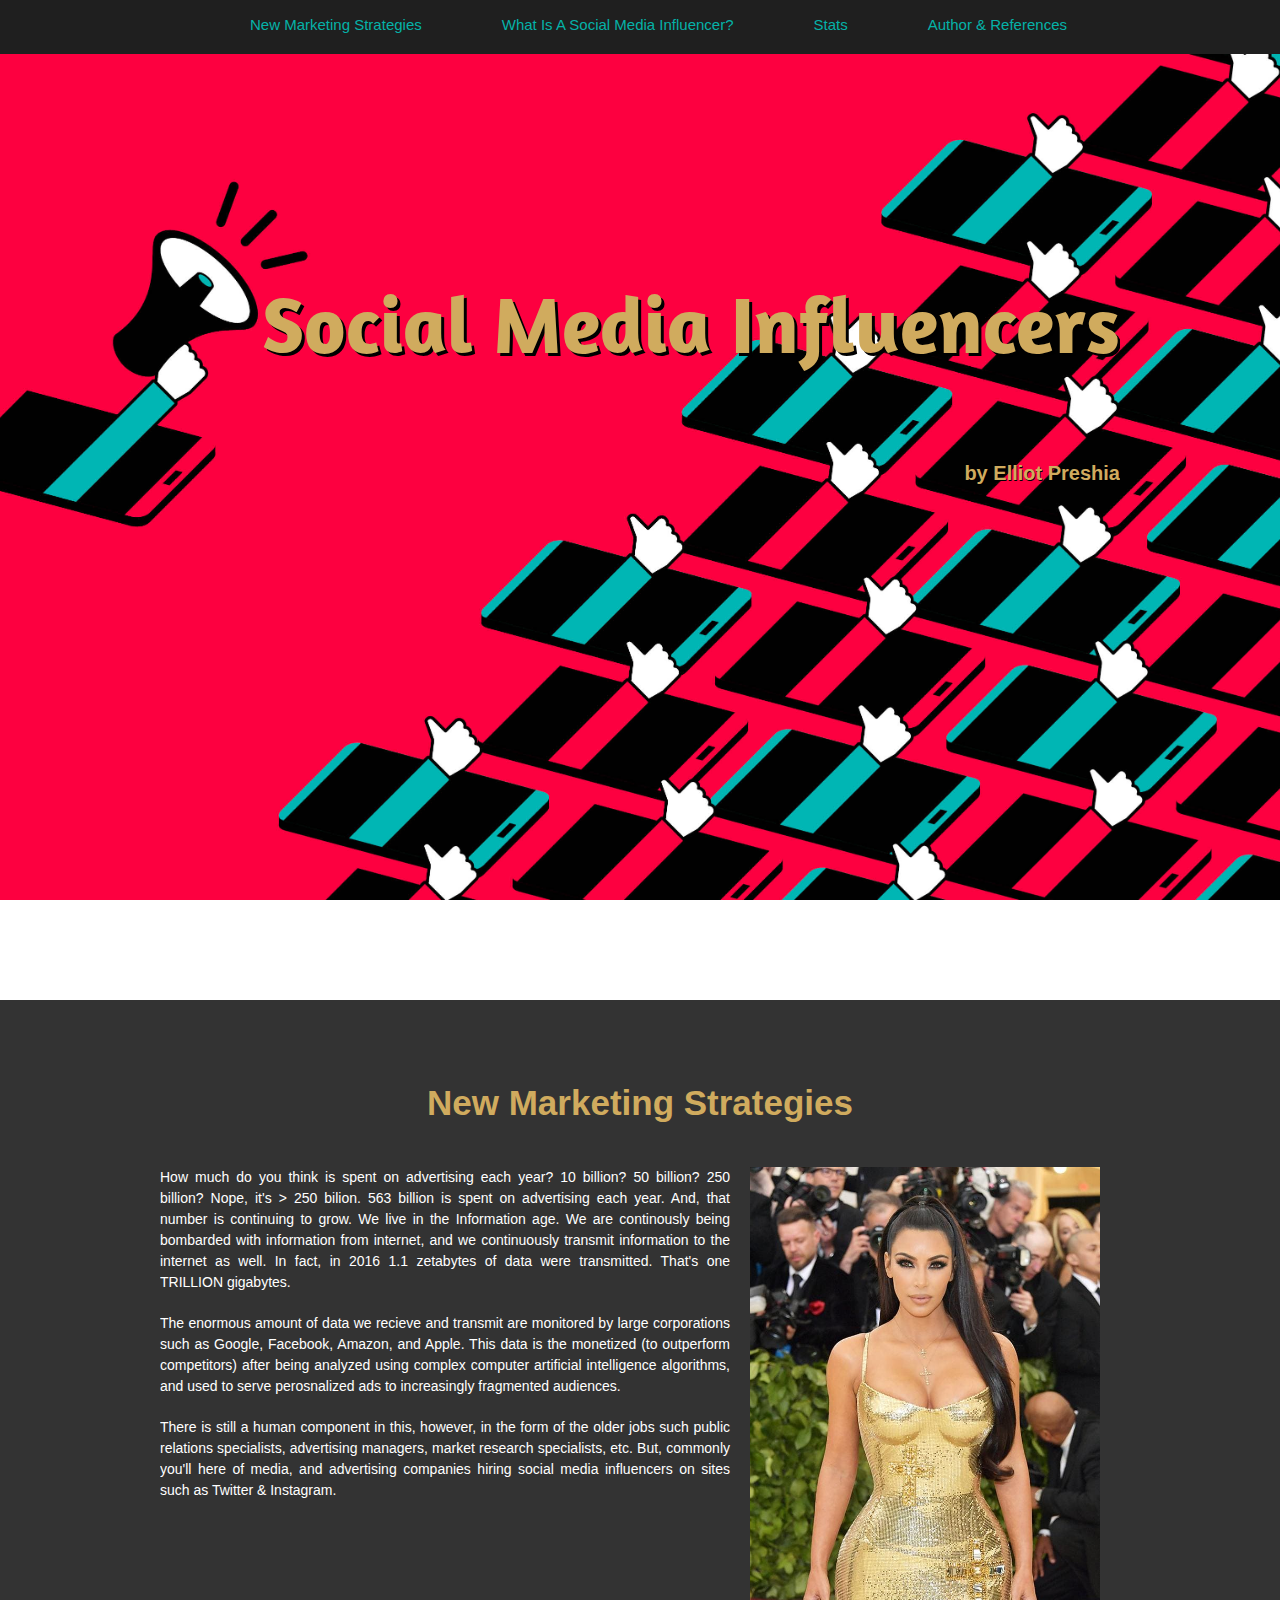
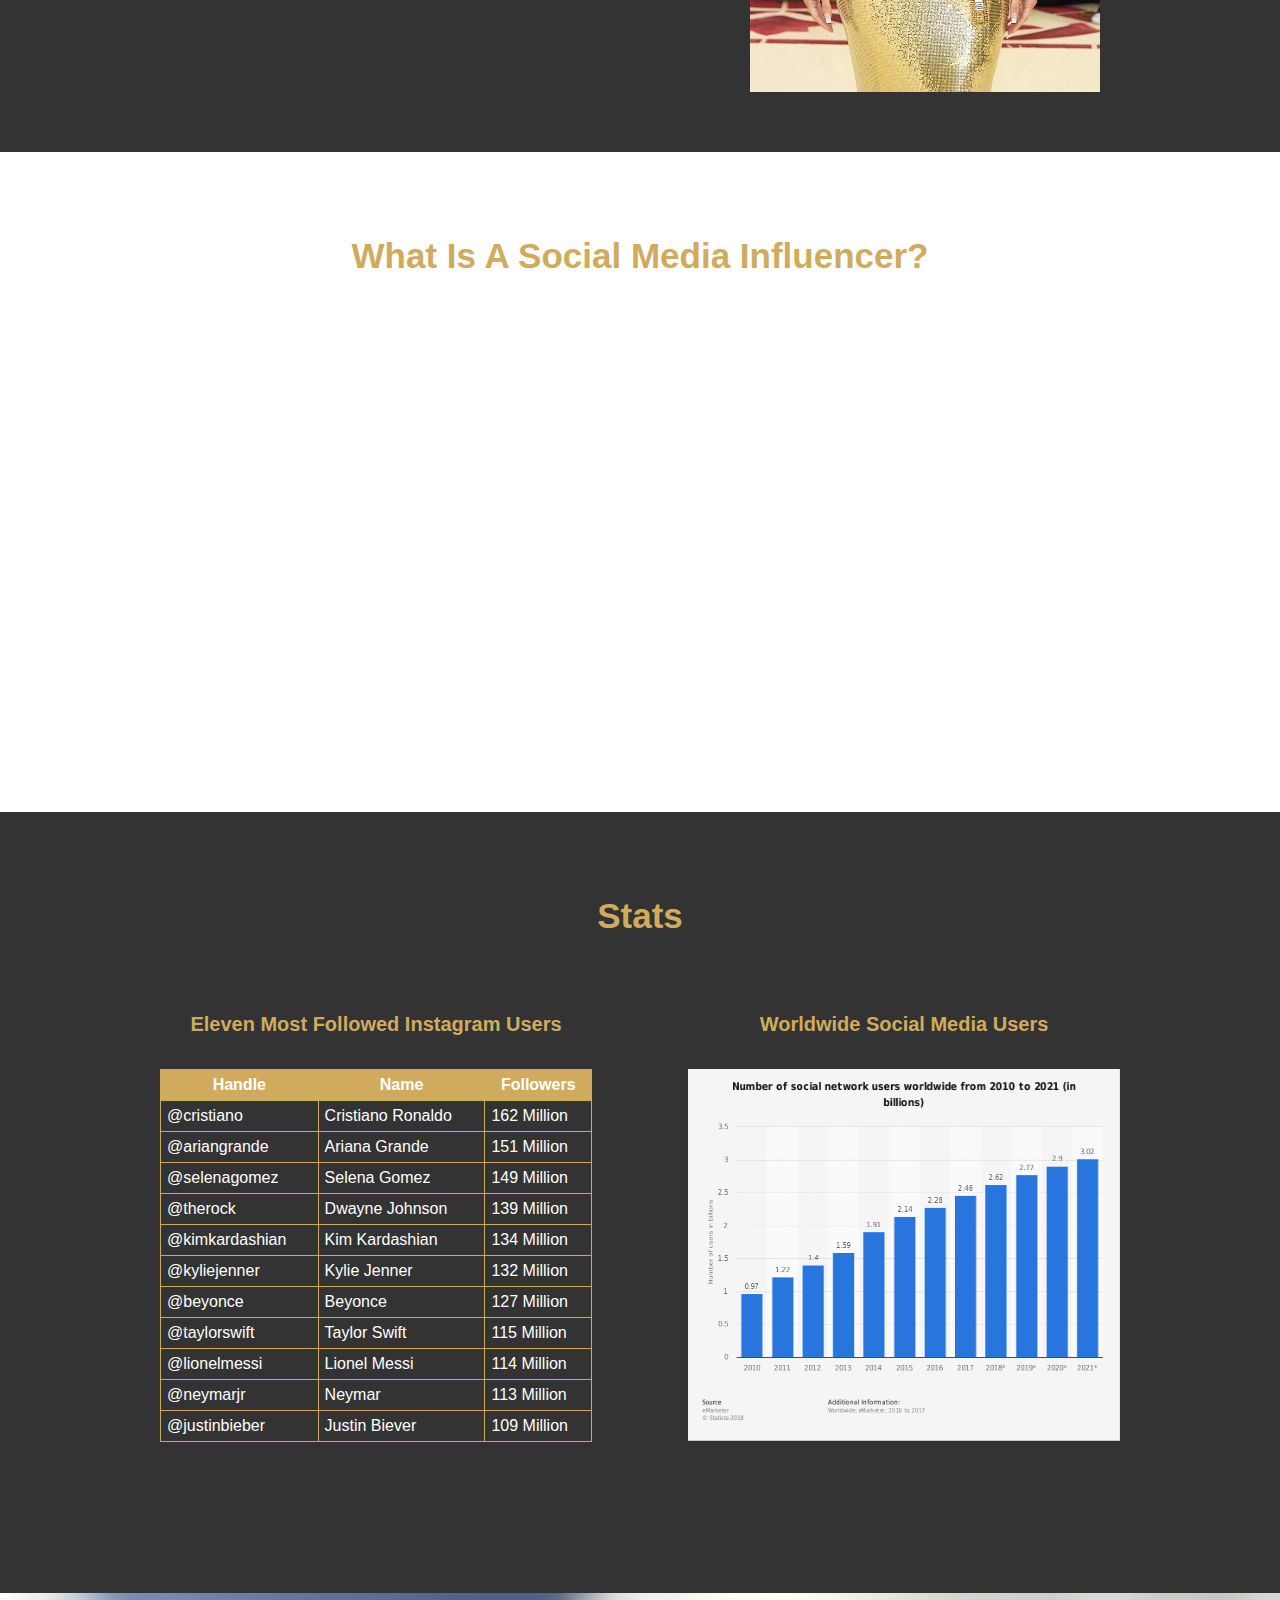
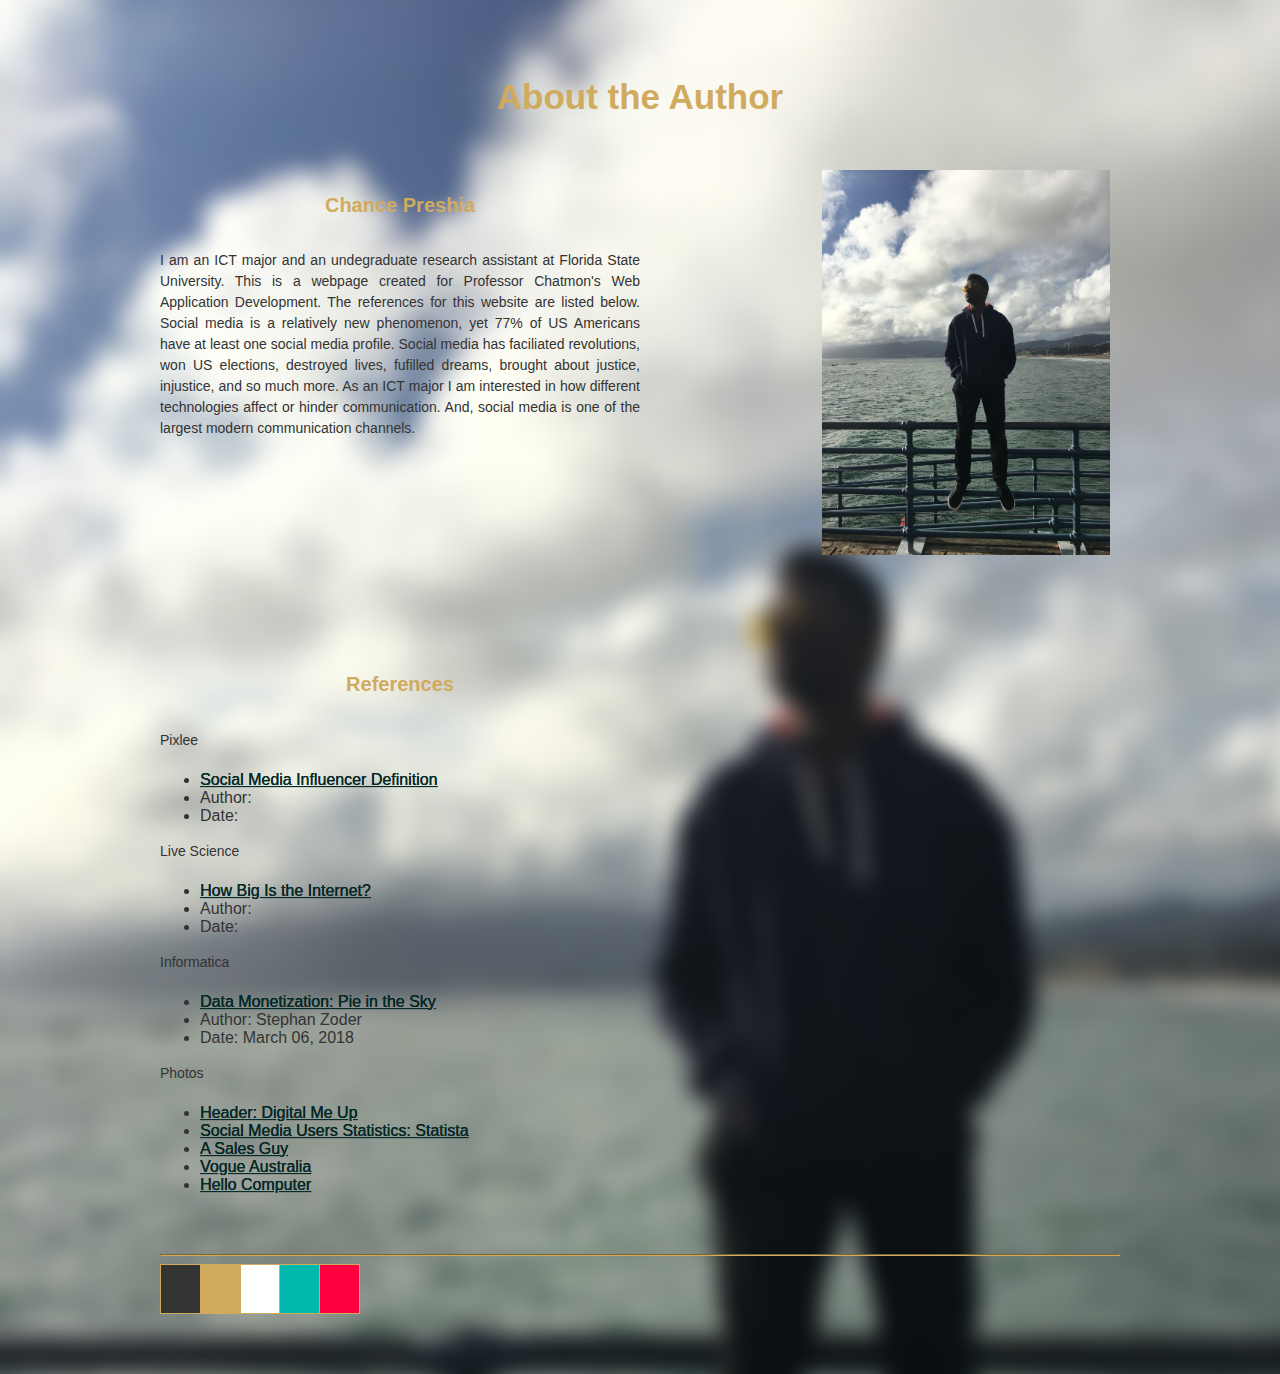
<file: lesson7_project_2/index.html>
<!DOCTYPE html>
<html>
    <head>
        <meta charset="UTF-8">
        <title>Social Media Influencers</title>
        <link href="style.css" rel="stylesheet" type="text/css">
       <link href='http://fonts.googleapis.com/css?family=Amaranth' rel='stylesheet' type='text/css'>
    <link rel="shortcut icon" href="favicon.ico">
    </head>
    <body>
    <!------------- SPLASH SECTION -------------------->
        <section id="splash">  <!-- splash section provides background for navbar and title-page -->
            <!--Navigation Bar holds Navigation Buttons -->
                <div id="navbar">
                	<div class="container">  <!-- container keeps everything aligned and centered no matter what the window size -->
                		<ul  id="menu">
                			<!-- button class provides button-like appearance and scrolling javascript (see bottom of html code) -->
                			<li><a href="#overview" class="button">New Marketing Strategies</a></li>
                			<li><a href="#video" class="button">What Is A Social Media Influencer?</a></li>
                   			<li><a href="#stats" class="button">Stats</a></li>
                   			<li><a href="#author" class="button">Author & References</a></li>
                		</ul>
                	</div> <!-- end container -->
                </div> <!-- end navbar -->
                <!-- Title page -->
                <div id="title-page"> <!-- Used to style the title and subtitle -->
                    <div class="container"> 
                        <h1>Social Media Influencers</h1>
                        <h2>by Elliot Preshia</h2>
                    </div> <!-- end container -->
                </div> <!-- end title-page -->
        </section> <!-- end SPLASH section -->
            <!------------- OVERVIEW SECTION -------------------->
        <section id="overview">
                <div class="container"><!-- Every section uses a container to keep everything aligned and centered  -->
                	<center><h1>New Marketing Strategies</h1></center>
                	<img src="images/kimkardashian.jpg" width="350" class="fltright"> <!-- fltright class alignes image on right and adds margin -->
                	    <p> How much do you think is spent on advertising each year? 10 billion? 50 billion? 250 billion? Nope, it's &gt; 250 bilion. 563 billion is spent on advertising each year. And, that number is continuing to grow. We live in the Information age. We are continously being bombarded with information from internet, and we continuously transmit information to the internet as well. In fact, in 2016 1.1 zetabytes of data were transmitted. That's one TRILLION gigabytes.
                        </p>
                        <p>
                            The enormous amount of data we recieve and transmit are
                            monitored by large corporations such as Google,
                            Facebook, Amazon, and Apple. This data is the monetized (to outperform competitors) after being analyzed using complex computer artificial intelligence algorithms,
                            and used to serve perosnalized ads to increasingly fragmented audiences.
                        </p>
                        <p>
                            There is still a human component in this, however, in the form of the older jobs such public relations specialists, advertising managers, market research specialists, etc. But, commonly you'll here of media, and advertising companies hiring social media influencers on sites such as Twitter & Instagram. 
                        </p>
            	</div> <!-- end container -->
        </section><!--end OVERVIEW section -->
            <!------------- VIDEO SECTION -------------------->
        <section id="video">
                    <div class="container">        
                		<center><h1>What Is A Social Media Influencer?</h1><br></center>
                        <!-- the below code is provided by YouTube to embedded movies (share > embed) -->
                        <!-- include http: in src if previewing on your own computer, remove it when you upload to server -->
                        <center>
                		<iframe width="560" height="315" src="https://www.youtube-nocookie.com/embed/etQ36X37dXo" frameborder="0" allow="accelerometer; autoplay; encrypted-media; gyroscope; picture-in-picture" allowfullscreen></iframe>
                		</center>
                        <p>&nbsp;</p>
                        <p>&nbsp;</p> <!-- too lazy to add padding-bottom to stylesheet -->
                	</div> <!-- end container -->
                </section>
        <section id="stats">
            <div class="container">
                    <center><h1>Stats </h1></center>
                	<div class="half_container"> <!-- format in two columns / begin first column -->
            		<center><h2>Eleven Most Followed Instagram Users</h2></center>
                            <table style="width:100%" table border="1" cellpadding="12" cellspacing="0">
                                <tr>
                                  <th> Handle</th>
                                  <th> Name </th>
                                  <th> Followers </th>
                                </tr>
                                <tr>
                                    <td>@cristiano</td>
                                    <td>Cristiano Ronaldo</td>
                                    <td>162 Million</td>
                                </tr>
                                <tr>
                                    <td>@ariangrande</td>
                                    <td>Ariana Grande</td>
                                    <td>151 Million</td>
                                </tr>
                                <tr>
                                    <td>@selenagomez</td>
                                    <td>Selena Gomez</td>
                                    <td>149 Million</td>
                                </tr>
                                <tr>
                                    <td>@therock</td>
                                    <td>Dwayne Johnson</dh>
                                    <td>139 Million</td>
                                </tr>
                                <tr>
                                    <td>@kimkardashian</td>
                                    <td>Kim Kardashian</td>
                                    <td>134 Million</td>
                                </tr>
                                 <tr>
                                    <td>@kyliejenner</td>
                                    <td>Kylie Jenner</td>
                                    <td>132 Million</td>
                                </tr>
                                 <tr>
                                    <td>@beyonce</td>
                                    <td>Beyonce</td>
                                    <td>127 Million</td>
                                </tr>
                                 <tr>
                                    <td>@taylorswift</td>
                                    <td>Taylor Swift</td>
                                    <td>115 Million</td>
                                </tr>
                                 <tr>
                                    <td>@lionelmessi</td>
                                    <td>Lionel Messi</td>
                                    <td>114 Million</td>
                                </tr>
                                 <tr>
                                    <td>@neymarjr</td>
                                    <td>Neymar</td>
                                    <td>113 Million</td>
                                </tr>
                                 <tr>
                                    <td>@justinbieber</td>
                                    <td>Justin Biever</td>
                                    <td>109 Million</td>
                                </tr>
                            </table>
                            <br>
                            <br>
            		<p>&nbsp;</p>
            	</div> <!--end half_container / 1st column-->
            	<div class="half_container2"> <!-- begin 2nd column -->
               		<center><h2>Worldwide Social Media Users</h2></center>
                    <a href="https://www.statista.com/statistics/278414/number-of-worldwide-social-network-users/" target="_blank"> <img src ="images/socialmediastats.png" width="100%" height="371.5"> <a/>
            	</div>
                </div> <!-- end container -->
        </section> <!-- end stats section -->
        <section id = "footer">
            <section id ="author">
                <div class="container">
                        <center><h1>About the Author</h1></center>
                        <div class="half_container">
                        <center><h2>Chance Preshia</h2></center>
                            <p>I am an ICT major and an undegraduate research assistant at Florida State University. This is a webpage created for Professor Chatmon's Web Application Development. The references for this website are listed below. Social media is a relatively new phenomenon, yet 77% of US Americans have at least one social media profile. Social media has faciliated revolutions, won US elections, destroyed lives, fufilled dreams, brought about justice, injustice, and so much more. As an ICT major I am interested in how different technologies affect or hinder communication. And, social media is one of the largest modern communication channels.</p>
                        </div>
                        <!-- Why does the above section highlight when hovering above it?-->
                        <img src="images/authorpicture.jpg" alt="picture of the author" height="384.35" height=512.25>
                        
                        <div class = "half_container">
                            <br>
                            <br>
                            <br>
                            <br>
                            <br>
                            <br>
                            <br>
                            <br>
                            <br>
                            <br>
                    	    <center><h2>References</h2></center>
                                    
                                    <p>Pixlee </p>
                                    <ul>
                                        <li><a href="https://www.pixlee.com/definitions/definition-social-media-influencer" target="_blank"> Social Media Influencer Definition</a></li>
                                        <li>Author: </li>
                                        <li>Date: </li>
                                    </ul>
                                    
                                    
                                    <p>Live Science </p>
                                    <ul>
                                        <li><a href="https://www.livescience.com/54094-how-big-is-the-internet.html" target="_blank"> How Big Is the Internet?</a></li>
                                        <li>Author: </li>
                                        <li>Date: </li>
                                    </ul>
                                    
                                    <p>Informatica </p>
                                    <ul>
                                        <li><a href = "https://blogs.informatica.com/2018/03/06/data-monetization-pie-in-the-sky/#fbid=8PRIYNyd_O2" target="_blank"> Data Monetization: Pie in the Sky </a></li>
                                        <li>Author: Stephan Zoder</li>
                                        <li>Date: March 06, 2018 </li>
                                    </ul>
                                    <p>Photos</p>
                                    <ul>
                                        <li><a href = "https://digital-me-up.com/2017/04/06/impact-social-media-influencers/" target="_blank">Header: Digital Me Up</a></li>
                                         <li><a href = "https://www.statista.com/statistics/278414/number-of-worldwide-social-network-users/" target="_blank">Social Media Users Statistics: Statista</a></li>
                                         <li><a href = "https://www.asalesguy.com/wp-content/uploads/2016/09/Question-marks-1.jpg" target="_blank">A Sales Guy</a></li>
                                         <li><a href = "https://cdn.newsapi.com.au/image/v1/2f3cbeb93014f772389022c1adfe50f7" target="_blank">Vogue Australia</a></li>
                                         <li><a href = "https://www.hellocomputer.com/wp-content/uploads/2017/08/Influencer-Marketing-Twitter.jpg" target="_blank">Hello Computer</a></li>
                                         
                                         
                                    </ul>
                            <br>
                            <br>
            	    </div> 
            	    <!--end half_container / 2nd column-->
                    <section id ="credits">
                        <div class ="container">
                        <hr>
                         <table width="200" height="50">
                              <tr>
                                <td bgcolor= "#333"></td>
                                <td bgcolor= "#D0AB5E"></td>
                                <td bgcolor= "#fff"></td>
                                <td bgcolor= "#00B8AC"></td>
                                <td bgcolor= "#FE0040"></td>
                        
                              </tr>
                            </table>
                        </div>
                    </section>
                </div> <!--End Footer -->
            </section>  <!---End Author --->
        </section> <!--- End Container --->
    </body>
</html>
</file>
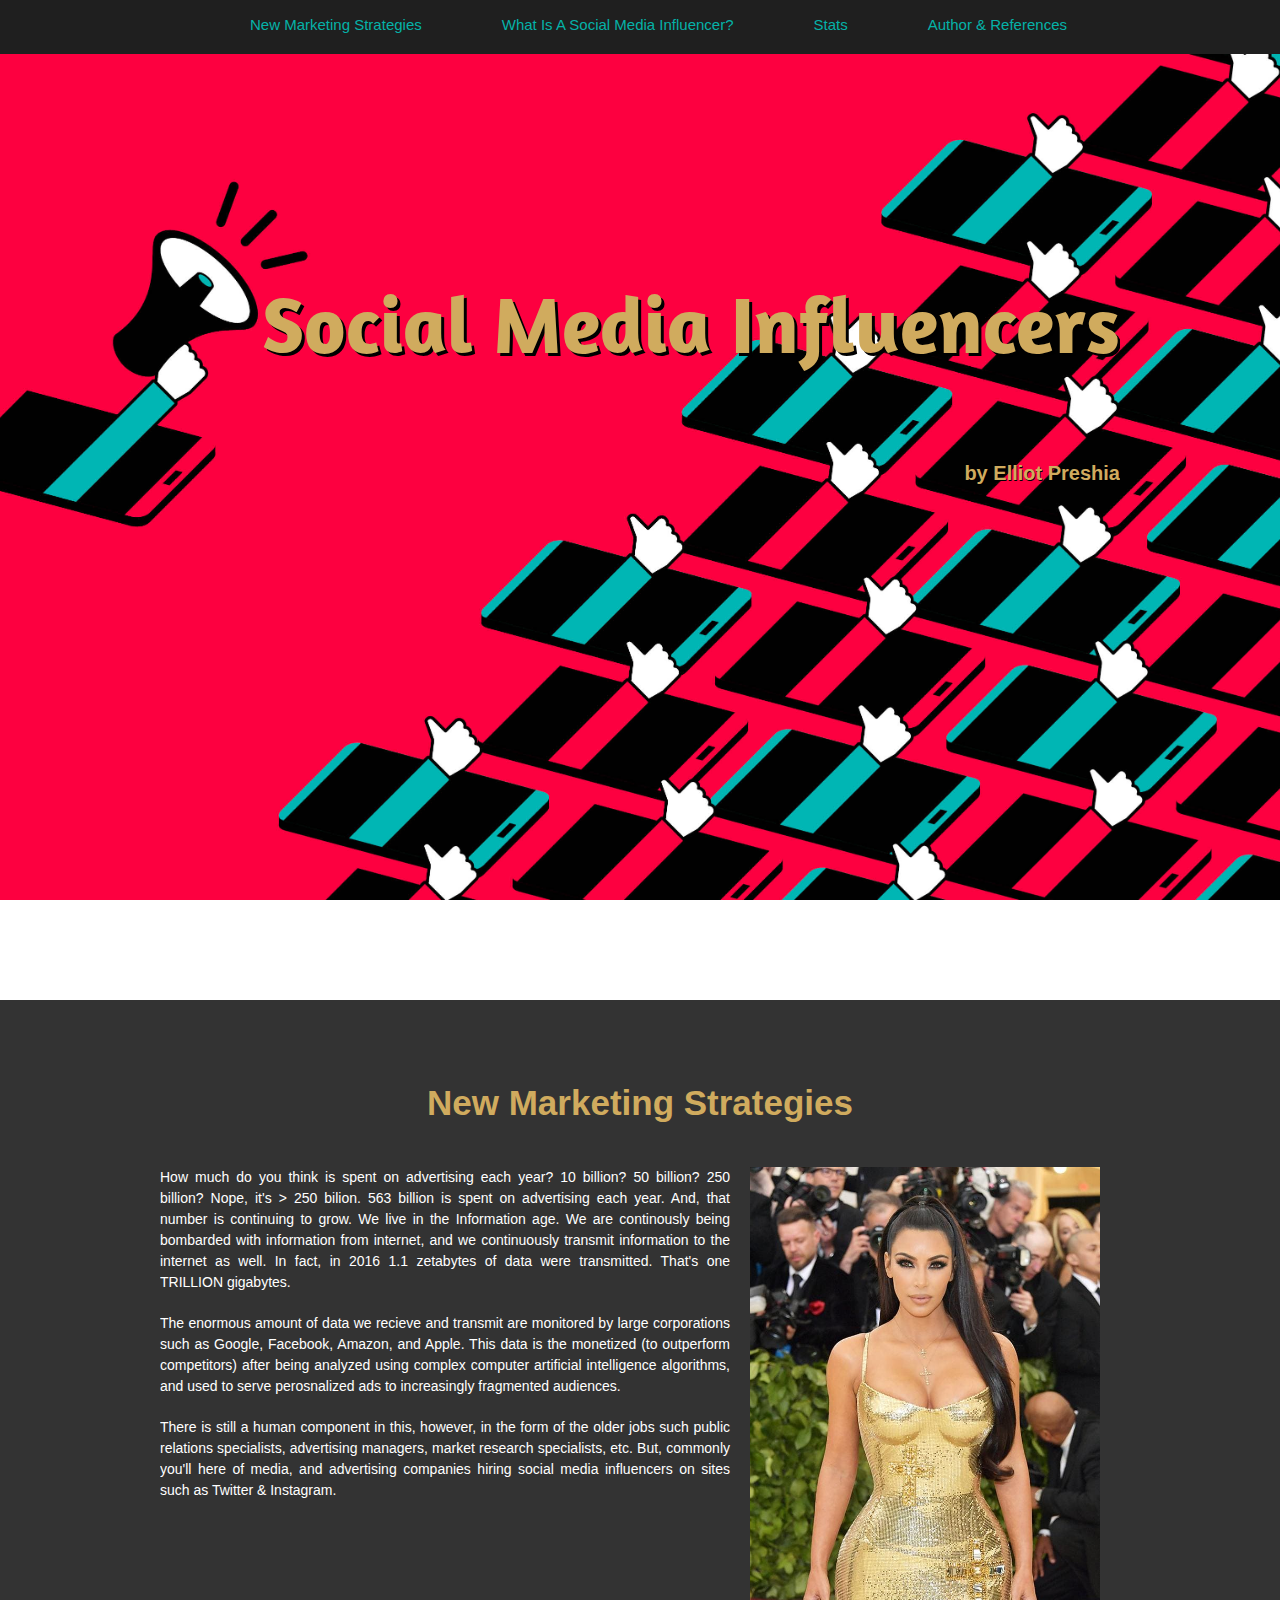
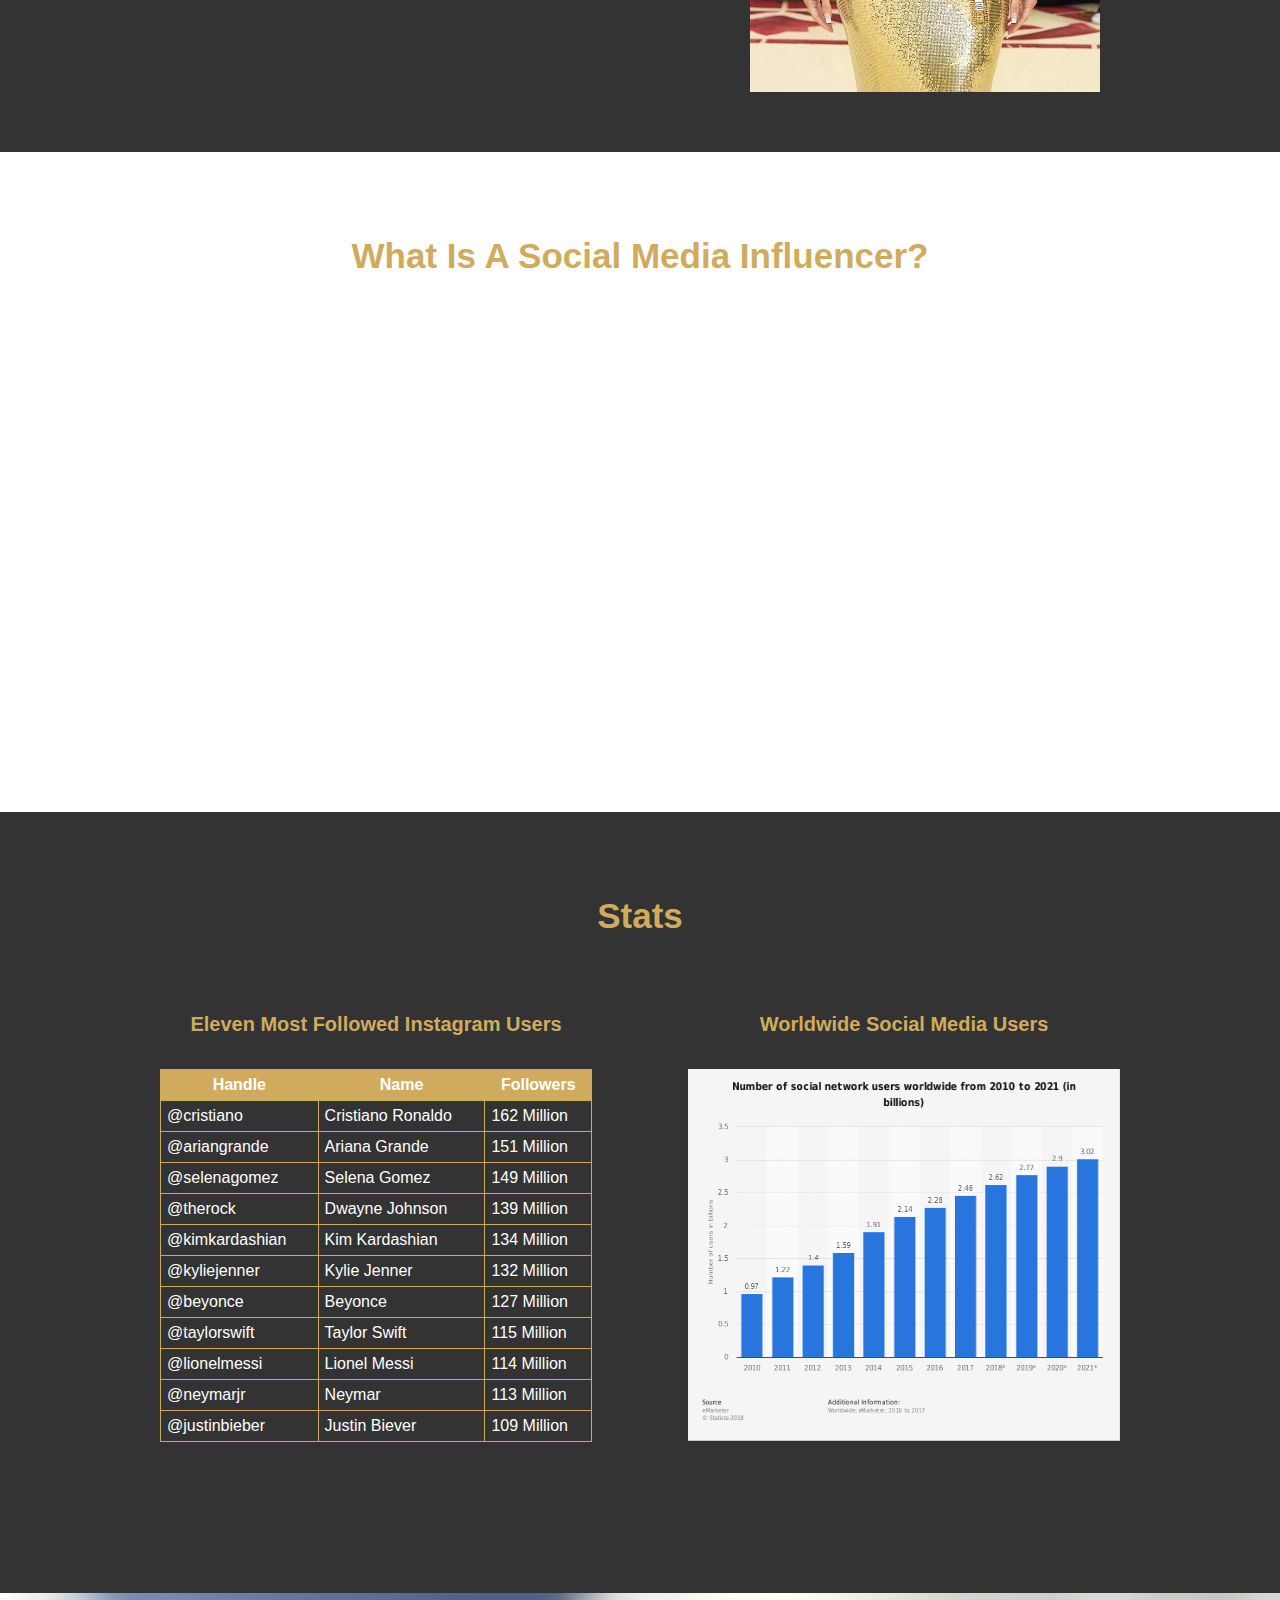
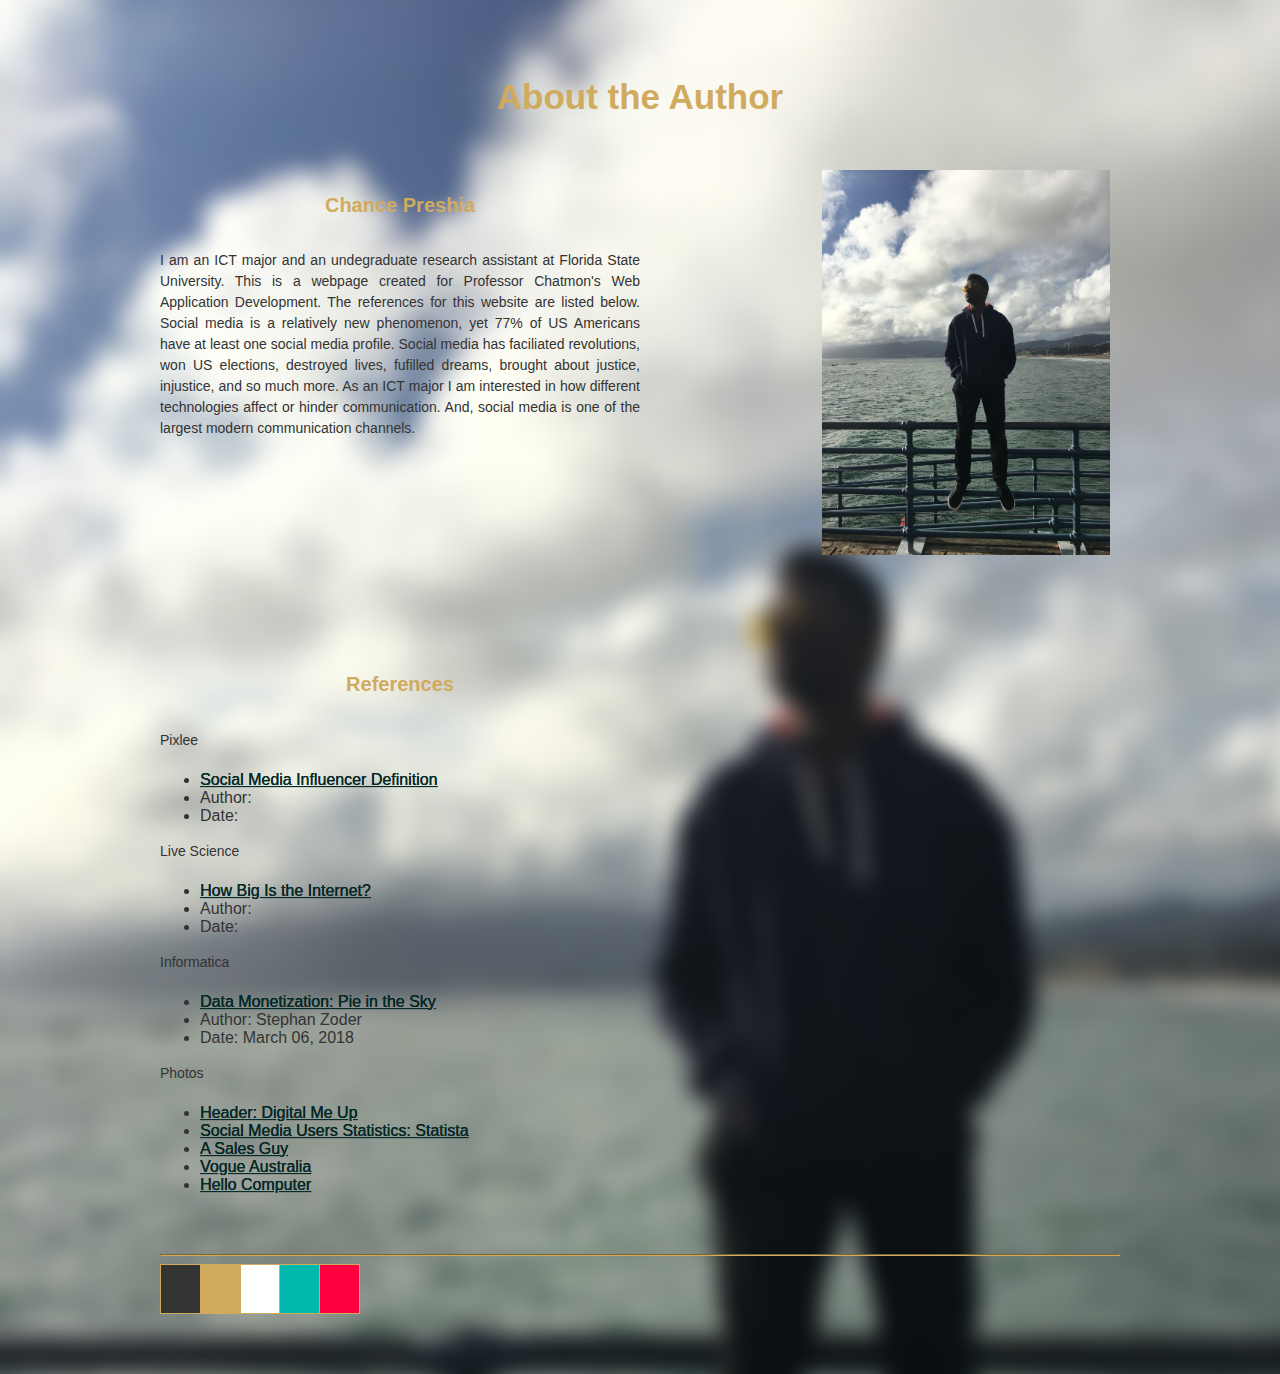
<file: lesson8_project_1/index.html>
<!DOCTYPE html>
<html>
    <head>
        <meta charset="UTF-8">
        <title>Social Media Influencers</title>
        <link href="style.css" rel="stylesheet" type="text/css">
       <link href='http://fonts.googleapis.com/css?family=Amaranth' rel='stylesheet' type='text/css'>
    <link rel="shortcut icon" href="favicon.ico">
    </head>
    <body>
    <!------------- SPLASH SECTION -------------------->
        <section id="splash">  <!-- splash section provides background for navbar and title-page -->
            <!--Navigation Bar holds Navigation Buttons -->
                <div id="navbar">
                	<div class="container">  <!-- container keeps everything aligned and centered no matter what the window size -->
                		<ul  id="menu">
                			<!-- button class provides button-like appearance and scrolling javascript (see bottom of html code) -->
                			<li><a href="#overview" class="button">New Marketing Strategies</a></li>
                			<li><a href="#video" class="button">What Is A Social Media Influencer?</a></li>
                   			<li><a href="#stats" class="button">Stats</a></li>
                   			<li><a href="#author" class="button">Author & References</a></li>
                		</ul>
                	</div> <!-- end container -->
                </div> <!-- end navbar -->
                <!-- Title page -->
                <div id="title-page"> <!-- Used to style the title and subtitle -->
                    <div class="container"> 
                        <h1>Social Media Influencers</h1>
                        <h2>by Elliot Preshia</h2>
                    </div> <!-- end container -->
                </div> <!-- end title-page -->
        </section> <!-- end SPLASH section -->
            <!------------- OVERVIEW SECTION -------------------->
        <section id="overview">
                <div class="container"><!-- Every section uses a container to keep everything aligned and centered  -->
                	<center><h1>New Marketing Strategies</h1></center>
                	<img src="images/kimkardashian.jpg" width="350" class="fltright"> <!-- fltright class alignes image on right and adds margin -->
                	    <p> How much do you think is spent on advertising each year? 10 billion? 50 billion? 250 billion? Nope, it's &gt; 250 bilion. 563 billion is spent on advertising each year. And, that number is continuing to grow. We live in the Information age. We are continously being bombarded with information from internet, and we continuously transmit information to the internet as well. In fact, in 2016 1.1 zetabytes of data were transmitted. That's one TRILLION gigabytes.
                        </p>
                        <p>
                            The enormous amount of data we recieve and transmit are
                            monitored by large corporations such as Google,
                            Facebook, Amazon, and Apple. This data is the monetized (to outperform competitors) after being analyzed using complex computer artificial intelligence algorithms,
                            and used to serve perosnalized ads to increasingly fragmented audiences.
                        </p>
                        <p>
                            There is still a human component in this, however, in the form of the older jobs such public relations specialists, advertising managers, market research specialists, etc. But, commonly you'll here of media, and advertising companies hiring social media influencers on sites such as Twitter & Instagram. 
                        </p>
            	</div> <!-- end container -->
        </section><!--end OVERVIEW section -->
            <!------------- VIDEO SECTION -------------------->
        <section id="video">
                    <div class="container">        
                		<center><h1>What Is A Social Media Influencer?</h1><br></center>
                        <!-- the below code is provided by YouTube to embedded movies (share > embed) -->
                        <!-- include http: in src if previewing on your own computer, remove it when you upload to server -->
                        <center>
                		<iframe width="560" height="315" src="https://www.youtube-nocookie.com/embed/etQ36X37dXo" frameborder="0" allow="accelerometer; autoplay; encrypted-media; gyroscope; picture-in-picture" allowfullscreen></iframe>
                		</center>
                        <p>&nbsp;</p>
                        <p>&nbsp;</p> <!-- too lazy to add padding-bottom to stylesheet -->
                	</div> <!-- end container -->
                </section>
        <section id="stats">
            <div class="container">
                    <center><h1>Stats </h1></center>
                	<div class="half_container"> <!-- format in two columns / begin first column -->
            		<center><h2>Eleven Most Followed Instagram Users</h2></center>
                            <table style="width:100%" table border="1" cellpadding="12" cellspacing="0">
                                <tr>
                                  <th> Handle</th>
                                  <th> Name </th>
                                  <th> Followers </th>
                                </tr>
                                <tr>
                                    <td>@cristiano</td>
                                    <td>Cristiano Ronaldo</td>
                                    <td>162 Million</td>
                                </tr>
                                <tr>
                                    <td>@ariangrande</td>
                                    <td>Ariana Grande</td>
                                    <td>151 Million</td>
                                </tr>
                                <tr>
                                    <td>@selenagomez</td>
                                    <td>Selena Gomez</td>
                                    <td>149 Million</td>
                                </tr>
                                <tr>
                                    <td>@therock</td>
                                    <td>Dwayne Johnson</dh>
                                    <td>139 Million</td>
                                </tr>
                                <tr>
                                    <td>@kimkardashian</td>
                                    <td>Kim Kardashian</td>
                                    <td>134 Million</td>
                                </tr>
                                 <tr>
                                    <td>@kyliejenner</td>
                                    <td>Kylie Jenner</td>
                                    <td>132 Million</td>
                                </tr>
                                 <tr>
                                    <td>@beyonce</td>
                                    <td>Beyonce</td>
                                    <td>127 Million</td>
                                </tr>
                                 <tr>
                                    <td>@taylorswift</td>
                                    <td>Taylor Swift</td>
                                    <td>115 Million</td>
                                </tr>
                                 <tr>
                                    <td>@lionelmessi</td>
                                    <td>Lionel Messi</td>
                                    <td>114 Million</td>
                                </tr>
                                 <tr>
                                    <td>@neymarjr</td>
                                    <td>Neymar</td>
                                    <td>113 Million</td>
                                </tr>
                                 <tr>
                                    <td>@justinbieber</td>
                                    <td>Justin Biever</td>
                                    <td>109 Million</td>
                                </tr>
                            </table>
                            <br>
                            <br>
            		<p>&nbsp;</p>
            	</div> <!--end half_container / 1st column-->
            	<div class="half_container2"> <!-- begin 2nd column -->
               		<center><h2>Worldwide Social Media Users</h2></center>
                    <a href="https://www.statista.com/statistics/278414/number-of-worldwide-social-network-users/" target="_blank"> <img src ="images/socialmediastats.png" width="100%" height="371.5"> <a/>
            	</div>
                </div> <!-- end container -->
        </section> <!-- end stats section -->
        <section id = "footer">
            <section id ="author">
                <div class="container">
                        <center><h1>About the Author</h1></center>
                        <div class="half_container">
                        <center><h2>Chance Preshia</h2></center>
                            <p>I am an ICT major and an undegraduate research assistant at Florida State University. This is a webpage created for Professor Chatmon's Web Application Development. The references for this website are listed below. Social media is a relatively new phenomenon, yet 77% of US Americans have at least one social media profile. Social media has faciliated revolutions, won US elections, destroyed lives, fufilled dreams, brought about justice, injustice, and so much more. As an ICT major I am interested in how different technologies affect or hinder communication. And, social media is one of the largest modern communication channels.</p>
                        </div>
                        <!-- Why does the above section highlight when hovering above it?-->
                        <img src="images/authorpicture.jpg" alt="picture of the author" height="384.35" height=512.25>
                        
                        <div class = "half_container">
                            <br>
                            <br>
                            <br>
                            <br>
                            <br>
                            <br>
                            <br>
                            <br>
                            <br>
                            <br>
                    	    <center><h2>References</h2></center>
                                    
                                    <p>Pixlee </p>
                                    <ul>
                                        <li><a href="https://www.pixlee.com/definitions/definition-social-media-influencer" target="_blank"> Social Media Influencer Definition</a></li>
                                        <li>Author: </li>
                                        <li>Date: </li>
                                    </ul>
                                    
                                    
                                    <p>Live Science </p>
                                    <ul>
                                        <li><a href="https://www.livescience.com/54094-how-big-is-the-internet.html" target="_blank"> How Big Is the Internet?</a></li>
                                        <li>Author: </li>
                                        <li>Date: </li>
                                    </ul>
                                    
                                    <p>Informatica </p>
                                    <ul>
                                        <li><a href = "https://blogs.informatica.com/2018/03/06/data-monetization-pie-in-the-sky/#fbid=8PRIYNyd_O2" target="_blank"> Data Monetization: Pie in the Sky </a></li>
                                        <li>Author: Stephan Zoder</li>
                                        <li>Date: March 06, 2018 </li>
                                    </ul>
                                    <p>Photos</p>
                                    <ul>
                                        <li><a href = "https://digital-me-up.com/2017/04/06/impact-social-media-influencers/" target="_blank">Header: Digital Me Up</a></li>
                                         <li><a href = "https://www.statista.com/statistics/278414/number-of-worldwide-social-network-users/" target="_blank">Social Media Users Statistics: Statista</a></li>
                                         <li><a href = "https://www.asalesguy.com/wp-content/uploads/2016/09/Question-marks-1.jpg" target="_blank">A Sales Guy</a></li>
                                         <li><a href = "https://cdn.newsapi.com.au/image/v1/2f3cbeb93014f772389022c1adfe50f7" target="_blank">Vogue Australia</a></li>
                                         <li><a href = "https://www.hellocomputer.com/wp-content/uploads/2017/08/Influencer-Marketing-Twitter.jpg" target="_blank">Hello Computer</a></li>
                                         
                                         
                                    </ul>
                            <br>
                            <br>
            	    </div> 
            	    <!--end half_container / 2nd column-->
                    <section id ="credits">
                        <div class ="container">
                        <hr>
                         <table width="200" height="50">
                              <tr>
                                <td bgcolor= "#333"></td>
                                <td bgcolor= "#D0AB5E"></td>
                                <td bgcolor= "#fff"></td>
                                <td bgcolor= "#00B8AC"></td>
                                <td bgcolor= "#FE0040"></td>
                        
                              </tr>
                            </table>
                        </div>
                    </section>
                </div> <!--End Footer -->
            </section>  <!---End Author --->
        </section> <!--- End Container --->
    <!-- JAVASCRIPT CODE -->
<!--jquery required for scrolling effect -->
        <script src="js/jquery.js"></script>
<!-- Scrolling navigation script by Geo Miller glmiller@pic.fsu.edu -->  
        <script type='text/javascript'>
        /*global jQuery*/
        /*global targetName*/
        /*global targetLocation*/
            jQuery(document).ready(function () {
              jQuery('.button').click(function() {
                targetName = jQuery(this).attr('href');
                targetLocation = jQuery(targetName).offset().top;
                jQuery('html, body').animate({scrollTop:targetLocation}, 'slow');
                return false;
              });
            });
        </script>
    </body>
</html>
</file>
<file: lesson7_project_2/style.css>
@charset "UTF-8";
/* CSS Document */

/* --------------------------- HTML TAG STYLES ----------------------------- */

body {
  margin: 0px; /* always zero out defaul browser margins and padding */
  padding: 0px;
  color: #333;
  font-family: "Helvetica Neue", Helvetica, Arial, sans-serif;
}
p {
  font-size: 14px;
  margin-bottom: 20px;
  line-height: 1.5em;
  text-align: justify;
}
h1 {
  font-size: 35px;
  padding: 20px 0;
  color: #D0AB5E;
  
}

h2 {
  font-size: 20px;
  padding: 17px 0;
  color: #D0AB5E;
}
h3 {
  font-size: 15px;
  padding: 14px 0;
  color: #D0AB5E 
}
h4 {
  padding: 20px 0;
  font-weight: bold;
  color: #D0AB5E
  
}
table {
	border: solid #D0AB5E 1px;
	border-collapse:collapse;
}
td {
	padding: 6px;
	border: solid #D0AB5E 1px;
}
th {
	font-weight: bold;
	background-color: #D0AB5E;
	text-align: center;
	padding: 6px;
	border: solid #D0AB5E 1px;
}
a:link {
	color: #012d2b;
}


a:visited {
	color: #2578D5;
}

a:link:hover {
	color: #05B2A8;
	text-decoration: none;
}


/* -------------------------- PAGE SECTIONS ---------------------------- */
/* Visual sections of page are defined below in order of presentation */  

#splash {
   	background: url(images/influencerbackground2.jpg) no-repeat center top fixed;
   	background-size: cover;  
	height: 1000px; /* dictates a taller section for title page allowing the background image to be seen */
	
}
/* Do noty dictate height for remaining sections since the content will dictate heights. */
#overview {
	padding: 40px 0 60px 0; /* top padding provides space for nav bar, bottom padding for asthetics */	
   	background-color: #333;
	color: #fff;
}

#video {
	padding: 40px 0 60px 0;	
    background: url(images/questionmarks.jpg) no-repeat center top fixed;
	color: #fff;
}

#stats {
	padding: 40px 0 60px 0;	
  background-color: #333;
	color: #fff;
}

#footer{
  	background: url(images/authorpictureblurred.jpg);
  	color: #333;
  	padding: 40px 0 60px 0;	

}

#footer img {
  float: right;
  margin: 10px;
}

#footer .half_container {
  margin: auto;
  width: 50%;
}

#footer a:link {
	text-shadow: 0.125px 0.125px #000;
	color: #012d2b;
}


/* ---------------- CONTAINER STYLES ----------------- */
/* Containers are used to keep the page content within bounds centered in the browser window. */
.container {
  width: 960px; /* static width container always stays at this width no matter what the window size */
  margin: 0 auto;
  overflow: hidden;
}
.half_container { /* provides a two column presentation */
  width: 45%;
  float: left;
  overflow: hidden;
}
.half_container2 { /* provides a two column presentation */
  width: 45%;
  float: right;
  overflow: hidden;
}

/* ----------------- NAVIGATION BAR STYLES -------------------*/ 

#navbar{
	position: fixed; /* navbar should always be shown even when page is scrolled */
	top: 0;
	width: 100%;
	height: 54px;
	background-color: #1f1f1f; 
}
/* horizontal menu bars are typically created using a styled unordered list. Here's how! */
ul#menu {
	list-style: none; /* eliminates bullets */
	/* adjust padding top to adjust nav bar vertical position */
	padding-top: 0px;
} 
ul#menu li {
	float: left; /* changes list from vertical to horizontal */
	padding-bottom: 20px;
} 
ul#menu li a.button {
	font-size: 15px;
	text-decoration: none;
	/* this padding defines the size of the buttons */
	padding: 10px 30px 10px 50px; 
    color: #05B2A8;
}
/* change button color when mouse hovers over */
ul#menu li a.button:hover {
	background-color: rgba(42, 188, 238, 0.1);
}  

/* ---------------- TITLE PAGE STYLES ------------------- */

#title-page{
  width: 100%;
  padding-top: 200px; /* provides a lot of space above title to view the background image */
  color: #fff;
  text-align: right;
}
#title-page h1 {
  font-family: 'Amaranth', sans-serif; /* Amaranth is a Google Font - see link in head of index.html */
  font-size: 80px; 	
  text-shadow: 3px 3px #000; /* Shadow helps text to stand out from background */
}

#title-page h2 {
    text-shadow: 0.5px 0.5px #000;
}
#title-page h3 {
  font-size: 1em;
  font-style: italic;
  margin: 0 40px;
  padding-bottom: 20px;
  text-shadow: 2px 2px #000;
  color:#D0AB5E;
}


/* ------------------- FOOTER CREDITS --------------------- */


/* ---------------------- MISC -----------------------------*/

.fltright{
	float:right;
	margin-left: 20px;
	margin-right: 20px;
}
.fltleft{
	float:left;
	margin-left: 20px;
	margin-right: 20px;
}

hr {
  border-color: #D0AB5E;
}
</file>
<file: lesson8_project_1/style.css>
@charset "UTF-8";
/* CSS Document */

/* --------------------------- HTML TAG STYLES ----------------------------- */

body {
  margin: 0px; /* always zero out defaul browser margins and padding */
  padding: 0px;
  color: #333;
  font-family: "Helvetica Neue", Helvetica, Arial, sans-serif;
}
p {
  font-size: 14px;
  margin-bottom: 20px;
  line-height: 1.5em;
  text-align: justify;
}
h1 {
  font-size: 35px;
  padding: 20px 0;
  color: #D0AB5E;
  
}

h2 {
  font-size: 20px;
  padding: 17px 0;
  color: #D0AB5E;
}
h3 {
  font-size: 15px;
  padding: 14px 0;
  color: #D0AB5E 
}
h4 {
  padding: 20px 0;
  font-weight: bold;
  color: #D0AB5E
  
}
table {
	border: solid #D0AB5E 1px;
	border-collapse:collapse;
}
td {
	padding: 6px;
	border: solid #D0AB5E 1px;
}
th {
	font-weight: bold;
	background-color: #D0AB5E;
	text-align: center;
	padding: 6px;
	border: solid #D0AB5E 1px;
}
a:link {
	color: #012d2b;
}


a:visited {
	color: #2578D5;
}

a:link:hover {
	color: #05B2A8;
	text-decoration: none;
}


/* -------------------------- PAGE SECTIONS ---------------------------- */
/* Visual sections of page are defined below in order of presentation */  

#splash {
   	background: url(images/influencerbackground2.jpg) no-repeat center top fixed;
   	background-size: cover;  
	height: 1000px; /* dictates a taller section for title page allowing the background image to be seen */
	
}
/* Do noty dictate height for remaining sections since the content will dictate heights. */
#overview {
	padding: 40px 0 60px 0; /* top padding provides space for nav bar, bottom padding for asthetics */	
   	background-color: #333;
	color: #fff;
}

#video {
	padding: 40px 0 60px 0;	
    background: url(images/questionmarks.jpg) no-repeat center top fixed;
	color: #fff;
}

#stats {
	padding: 40px 0 60px 0;	
  background-color: #333;
	color: #fff;
}

#footer{
  	background: url(images/authorpictureblurred.jpg);
  	color: #333;
  	padding: 40px 0 60px 0;	

}

#footer img {
  float: right;
  margin: 10px;
}

#footer .half_container {
  margin: auto;
  width: 50%;
}

#footer a:link {
	text-shadow: 0.125px 0.125px #000;
	color: #012d2b;
}


/* ---------------- CONTAINER STYLES ----------------- */
/* Containers are used to keep the page content within bounds centered in the browser window. */
.container {
  width: 960px; /* static width container always stays at this width no matter what the window size */
  margin: 0 auto;
  overflow: hidden;
}
.half_container { /* provides a two column presentation */
  width: 45%;
  float: left;
  overflow: hidden;
}
.half_container2 { /* provides a two column presentation */
  width: 45%;
  float: right;
  overflow: hidden;
}

/* ----------------- NAVIGATION BAR STYLES -------------------*/ 

#navbar{
	position: fixed; /* navbar should always be shown even when page is scrolled */
	top: 0;
	width: 100%;
	height: 54px;
	background-color: #1f1f1f; 
}
/* horizontal menu bars are typically created using a styled unordered list. Here's how! */
ul#menu {
	list-style: none; /* eliminates bullets */
	/* adjust padding top to adjust nav bar vertical position */
	padding-top: 0px;
} 
ul#menu li {
	float: left; /* changes list from vertical to horizontal */
	padding-bottom: 20px;
} 
ul#menu li a.button {
	font-size: 15px;
	text-decoration: none;
	/* this padding defines the size of the buttons */
	padding: 10px 30px 10px 50px; 
    color: #05B2A8;
}
/* change button color when mouse hovers over */
ul#menu li a.button:hover {
	background-color: rgba(42, 188, 238, 0.1);
}  

/* ---------------- TITLE PAGE STYLES ------------------- */

#title-page{
  width: 100%;
  padding-top: 200px; /* provides a lot of space above title to view the background image */
  color: #fff;
  text-align: right;
}
#title-page h1 {
  font-family: 'Amaranth', sans-serif; /* Amaranth is a Google Font - see link in head of index.html */
  font-size: 80px; 	
  text-shadow: 3px 3px #000; /* Shadow helps text to stand out from background */
}

#title-page h2 {
    text-shadow: 0.5px 0.5px #000;
}
#title-page h3 {
  font-size: 1em;
  font-style: italic;
  margin: 0 40px;
  padding-bottom: 20px;
  text-shadow: 2px 2px #000;
  color:#D0AB5E;
}


/* ------------------- FOOTER CREDITS --------------------- */


/* ---------------------- MISC -----------------------------*/

.fltright{
	float:right;
	margin-left: 20px;
	margin-right: 20px;
}
.fltleft{
	float:left;
	margin-left: 20px;
	margin-right: 20px;
}

hr {
  border-color: #D0AB5E;
}
</file>
